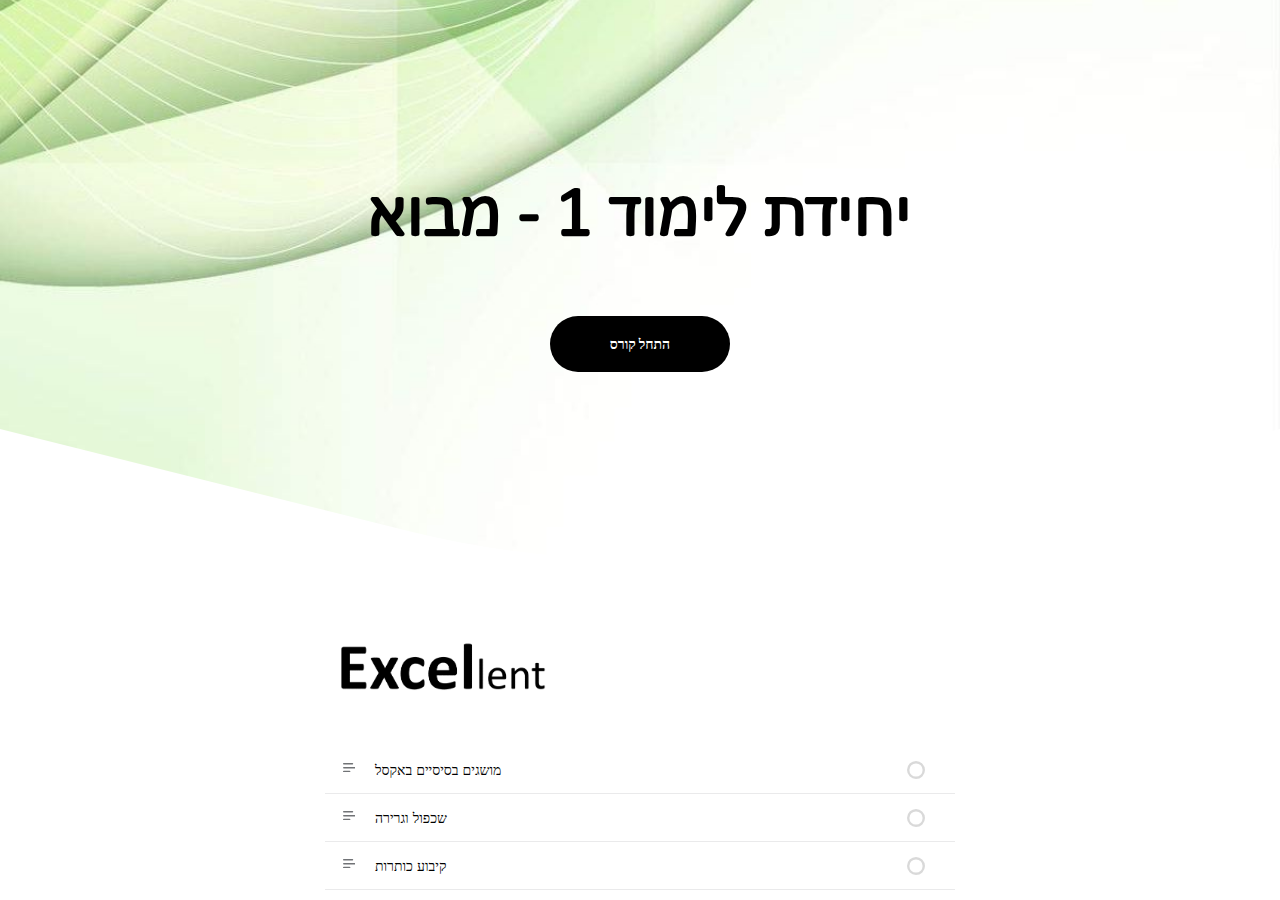
<file: index.html>
<!DOCTYPE html>
<html lang="en" class="">
  <head>
    <meta http-equiv="X-UA-Compatible" content="IE=edge,chrome=1">
    <meta name="viewport" content="width=device-width, initial-scale=1">
    <meta charset="utf-8">

    <title>יחידת לימוד 1 - מבוא</title>

    <link type="text/css" rel="stylesheet" href="lib/icomoon.css">
    <script type="text/javascript" src="lib/player-0.0.11.min.js"></script>
    <script type="text/javascript" src="lib/lzwcompress.js"></script>

    <!-- Resize Hack -->
    <script type="text/javascript">
      window.resizeTo(screen.width, screen.height);
    </script>
    
    <!--[if lt IE 9]>
    <script src="//html5shiv.googlecode.com/svn/trunk/html5.js"></script>
    <![endif]-->

    <script id="__ENTRY__" type="application/json">
      {".js":["rise/37400fdd.js"]}
    </script>

    <script id="__REMOTE_ENTRIES__" type="application/json">
      {"mondrian":{".js":["mondrian/entry.js"]}}
    </script>

    <script>
      (function() {
        const jsonp = {}

        function loadModule(manifest) {
          const p = []

          if (manifest['.css'] != null) {
            for (var idx = 0; idx < manifest['.css'].length; idx++) {
              p.push(new Promise((resolve, reject) => {
                var link = document.createElement('link')
                link.onload = resolve
                link.onerror = reject
                link.rel = 'stylesheet'
                link.href = 'lib/' + manifest['.css'][idx]
                document.body.appendChild(link)
              }))
            }
          }

          if (manifest['.js'] != null) {
            for (var idx = 0; idx < manifest['.js'].length; idx++) {
              p.push(new Promise((resolve, reject) => {
                var script = document.createElement('script')
                script.onload = resolve
                script.onerror = reject
                script.src = 'lib/' + manifest['.js'][idx]
                document.body.appendChild(script)
              }))
            }
          }

          return Promise.all(p)
        }

        function deserialize(str) {
          const buffer = Uint8Array.from(atob(str), c => c.charCodeAt(0))
          const json = new TextDecoder().decode(buffer)
          const result = JSON.parse(json)
          return result
        }

        function __loadEntry() {
          return loadModule(JSON.parse(document.getElementById('__ENTRY__').textContent))
        }

        function __loadRemoteEntry(name) {
          const manifest = JSON.parse(document.getElementById('__REMOTE_ENTRIES__').textContent)
          if (manifest[name] == null) throw new Error(`Missing manifest for remote entry "${name}".`)
          return loadModule(manifest[name])
        }
        
        async function __loadJsonp(id, path) {
          try {
            return await new Promise((resolve, reject) => {
              try {
                jsonp[id] = resolve
                const script = document.createElement('script')
                script.onerror = reject
                script.src = `./${path}`
                document.head.appendChild(script)
              } catch (err) {
                reject(err)
              }
            })
          } finally {
            delete jsonp[id]
          }
        }

        function __resolveJsonp(id, data) {
          const resolve = jsonp[id]
          if (typeof resolve !== 'function') {
            throw new Error(`Could not load JSONP "${id}"`)
          }
          resolve(data)
        }

        async function __fetchCourse(name) {
          name = name == null ? window.i18n.default : name
          if (!window.i18n.available.includes(name)) {
            console.warn(`Could not load locale "${name}"`)
            name = window.i18n.available[0]
          }
          const encoded = await __loadJsonp(`course:${name}`, `locales/${name}.js`)
          const courseData = deserialize(encoded)
          return courseData
        }

        window.__loadEntry = __loadEntry
        window.__loadRemoteEntry = __loadRemoteEntry
        window.__loadJsonp = __loadJsonp
        window.__resolveJsonp = __resolveJsonp
        window.__fetchCourse = __fetchCourse
      })()
    </script>
  </head>
  <body>
    <div id="app"></div>
    <script type="text/javascript">
  (function(root) {
    window.i18n = {"available":["und"],"default":"und"};
    window.partnerContent = [];

    function isExport() {
      return true;
    }

    function resolvePath(path) {
      return ('assets/').concat(path);
    }

    function resolveFontPath(font) {
      return ('lib/fonts/').concat(font.key.split('/').reverse()[0]);
    }

    function fetchAvailableLocales() {
      return window.i18n
    }

    root.Runtime = {
      fetch: window.__fetchCourse,
      fetchAvailableLocales: fetchAvailableLocales,
      isExport: isExport,
      resolvePath: resolvePath,
      resolveFontPath: resolveFontPath
    };
  }(window));
</script>

    
    <script>__loadEntry()</script>
    
  </body>
</html>
</file>
<file: lib/icomoon.css>
@font-face {
	font-family: 'icomoon';
	src:  url('fonts/icomoon.ttf') format('truetype'),
				url('fonts/icomoon.woff') format('woff');
	font-weight: normal;
	font-style: normal;
}

[class^="icon-"], [class*=" icon-"] {
	/* use !important to prevent issues with browser extensions that change fonts */
	font-family: 'icomoon' !important;
	speak: none;
	font-style: normal;
	font-weight: normal;
	font-variant: normal;
	text-transform: none;
	line-height: 1;

	/* Better Font Rendering =========== */
	-webkit-font-smoothing: antialiased;
	-moz-osx-font-smoothing: grayscale;
}

.icon-edit-author-name:before {
	content: "\e976";
}
.icon-lock:before {
	content: "\e977";
}
.icon-checkmark-valid:before {
	content: "\e95d";
}
.icon-close-media-panel:before {
	content: "\e95e";
}
.icon-trash4:before {
	content: "\e95f";
}
.icon-x-invalid-url:before {
	content: "\e960";
}
.icon-attach2:before {
	content: "\e961";
}
.icon-bold:before {
	content: "\e962";
}
.icon-fontcolor:before {
	content: "\e963";
}
.icon-fontsize:before {
	content: "\e964";
}
.icon-italic:before {
	content: "\e965";
}
.icon-link:before {
	content: "\e966";
}
.icon-orderedlist:before {
	content: "\e967";
}
.icon-quote:before {
	content: "\e968";
}
.icon-unorderedlist:before {
	content: "\e969";
}
.icon-feedback:before {
	content: "\e910";
}
.icon-review:before {
	content: "\e911";
}
.icon-customizable:before {
	content: "\e908";
}
.icon-design:before {
	content: "\e909";
}
.icon-interactions:before {
	content: "\e90a";
}
.icon-questions:before {
	content: "\e90b";
}
.icon-scenarios2:before {
	content: "\e90c";
}
.icon-slides:before {
	content: "\e90d";
}
.icon-desktop:before {
	content: "\e902";
}
.icon-expressions:before {
	content: "\e903";
}
.icon-poses:before {
	content: "\e904";
}
.icon-retina:before {
	content: "\e905";
}
.icon-scenarios:before {
	content: "\e906";
}
.icon-transparency:before {
	content: "\e907";
}
.icon-Master-01:before {
	content: "\e934";
}
.icon-Master-02:before {
	content: "\e93a";
}
.icon-Master-03:before {
	content: "\e939";
}
.icon-Master-04:before {
	content: "\e936";
}
.icon-Master-05:before {
	content: "\e93b";
}
.icon-Master-06:before {
	content: "\e935";
}
.icon-Master-07:before {
	content: "\e937";
}
.icon-Master-08:before {
	content: "\e938";
}
.icon-Master-09:before {
	content: "\e922";
}
.icon-Master-10:before {
	content: "\e926";
}
.icon-Master-11:before {
	content: "\e924";
}
.icon-Master-12:before {
	content: "\e928";
}
.icon-Master-13:before {
	content: "\e923";
}
.icon-Master-14:before {
	content: "\e925";
}
.icon-Master-15:before {
	content: "\e929";
}
.icon-Master-16:before {
	content: "\e927";
}
.icon-Master-17:before {
	content: "\e92b";
}
.icon-Master-18:before {
	content: "\e92c";
}
.icon-Master-19:before {
	content: "\e92d";
}
.icon-Master-20:before {
	content: "\e92e";
}
.icon-Master-21:before {
	content: "\e92f";
}
.icon-Master-22:before {
	content: "\e930";
}
.icon-Master-23:before {
	content: "\e931";
}
.icon-Master-24:before {
	content: "\e932";
}
.icon-Master-25:before {
	content: "\e933";
}
.icon-Master-26:before {
	content: "\e92a";
}
.icon-check-circle:before {
	content: "\e803";
}
.icon-trash:before {
	content: "\e804";
}
.icon-rotation:before {
	content: "\e91a";
}
.icon-vector:before {
	content: "\e91b";
}
.icon-mute:before {
	content: "\e90e";
}
.icon-volume:before {
	content: "\e90f";
}
.icon-logo:before {
	content: "\e805";
}
.icon-share:before {
	content: "\e801";
}
.icon-sorting:before {
	content: "\e91c";
}
.icon-more:before {
	content: "\e91d";
}
.icon-copy:before {
	content: "\e951";
}
.icon-clock:before {
	content: "\e915";
}
.icon-quotes-left:before {
	content: "\e918";
}
.icon-list-numbered:before {
	content: "\e916";
}
.icon-list2:before {
	content: "\e917";
}
.icon-plus:before {
	content: "\e60a";
}
.icon-info:before {
	content: "\e974";
}
.icon-cross:before {
	content: "\e913";
}
.icon-checkmark:before {
	content: "\e975";
}
.icon-arrow-up2:before {
	content: "\e959";
}
.icon-arrow-down2:before {
	content: "\e95a";
}
.icon-sort-alpha-asc:before {
	content: "\e912";
}
.icon-rtf:before {
	content: "\e94b";
}
.icon-doc:before {
	content: "\e94a";
}
.icon-pdf:before {
	content: "\e94c";
}
.icon-ppt:before {
	content: "\e94d";
}
.icon-file:before {
	content: "\e94e";
}
.icon-xls:before {
	content: "\e94f";
}
.icon-zip:before {
	content: "\e950";
}
.icon-file-alt:before {
	content: "\e944";
}
.icon-doc-alt:before {
	content: "\e943";
}
.icon-pdf-alt:before {
	content: "\e945";
}
.icon-ppt-alt:before {
	content: "\e946";
}
.icon-rtf-alt:before {
	content: "\e947";
}
.icon-xls-alt:before {
	content: "\e948";
}
.icon-zip-alt:before {
	content: "\e949";
}
.icon-attach:before {
	content: "\e942";
}
.icon-reload:before {
	content: "\e941";
}
.icon-trash2:before {
	content: "\e60d";
}
.icon-arrow-left:before {
	content: "\e608";
}
.icon-arrow-right:before {
	content: "\e609";
}
.icon-check-alt:before {
	content: "\e606";
}
.icon-password-view:before {
	content: "\e972";
}
.icon-password-hide:before {
	content: "\e973";
}
.icon-view-grid:before {
	content: "\e96c";
}
.icon-grid-view:before {
	content: "\e96c";
}
.icon-view-list:before {
	content: "\e96d";
}
.icon-list-view:before {
	content: "\e96d";
}
.icon-blocks:before {
	content: "\e95b";
}
.icon-list3:before {
	content: "\e95c";
}
.icon-export:before {
	content: "\e958";
}
.icon-screencast:before {
	content: "\e957";
}
.icon-cursor:before {
	content: "\e956";
}
.icon-documents:before {
	content: "\e952";
}
.icon-duplicate:before {
	content: "\e952";
}
.icon-trash3:before {
	content: "\e953";
}
.icon-Article:before {
	content: "\e93c";
}
.icon-Interaction:before {
	content: "\e93d";
}
.icon-Quiz:before {
	content: "\e93e";
}
.icon-Video:before {
	content: "\e93f";
}
.icon-trashcan:before {
	content: "\e921";
}
.icon-marker_style:before {
	content: "\e920";
}
.icon-photo:before {
	content: "\e91f";
}
.icon-microphone:before {
	content: "\e91e";
}
.icon-plus2:before {
	content: "\e800";
}
.icon-processing:before {
	content: "\e607";
}
.icon-menu:before {
	content: "\e602";
}
.icon-headset:before {
	content: "\e603";
}
.icon-list:before {
	content: "\e604";
}
.icon-video:before {
	content: "\e605";
}
.icon-mail:before {
	content: "\e954";
}
.icon-remove:before {
	content: "\e955";
}
.icon-up-level-2:before {
	content: "\e96e";
}
.icon-up-level-list-2:before {
	content: "\e96f";
}
.icon-plus-circle:before {
	content: "\e802";
}
.icon-up-level:before {
	content: "\e970";
}
.icon-up-level-list:before {
	content: "\e971";
}
.icon-eye:before {
	content: "\e96b";
}
.icon-tick:before {
	content: "\e900";
}
.icon-check:before {
	content: "\e901";
}
.icon-link-alt:before {
	content: "\e919";
}
.icon-chevron-down:before {
	content: "\e60b";
}
.icon-chevron-up:before {
	content: "\e60c";
}
.icon-chevron-left:before {
	content: "\e600";
}
.icon-chevron:before {
	content: "\e601";
}
.icon-chevron-right:before {
	content: "\e601";
}
.icon-close-small:before {
	content: "\e940";
}
.icon-pie-chart:before {
	content: "\e914";
}
.icon-alert:before {
	content: "\e96a";
}
</file>
